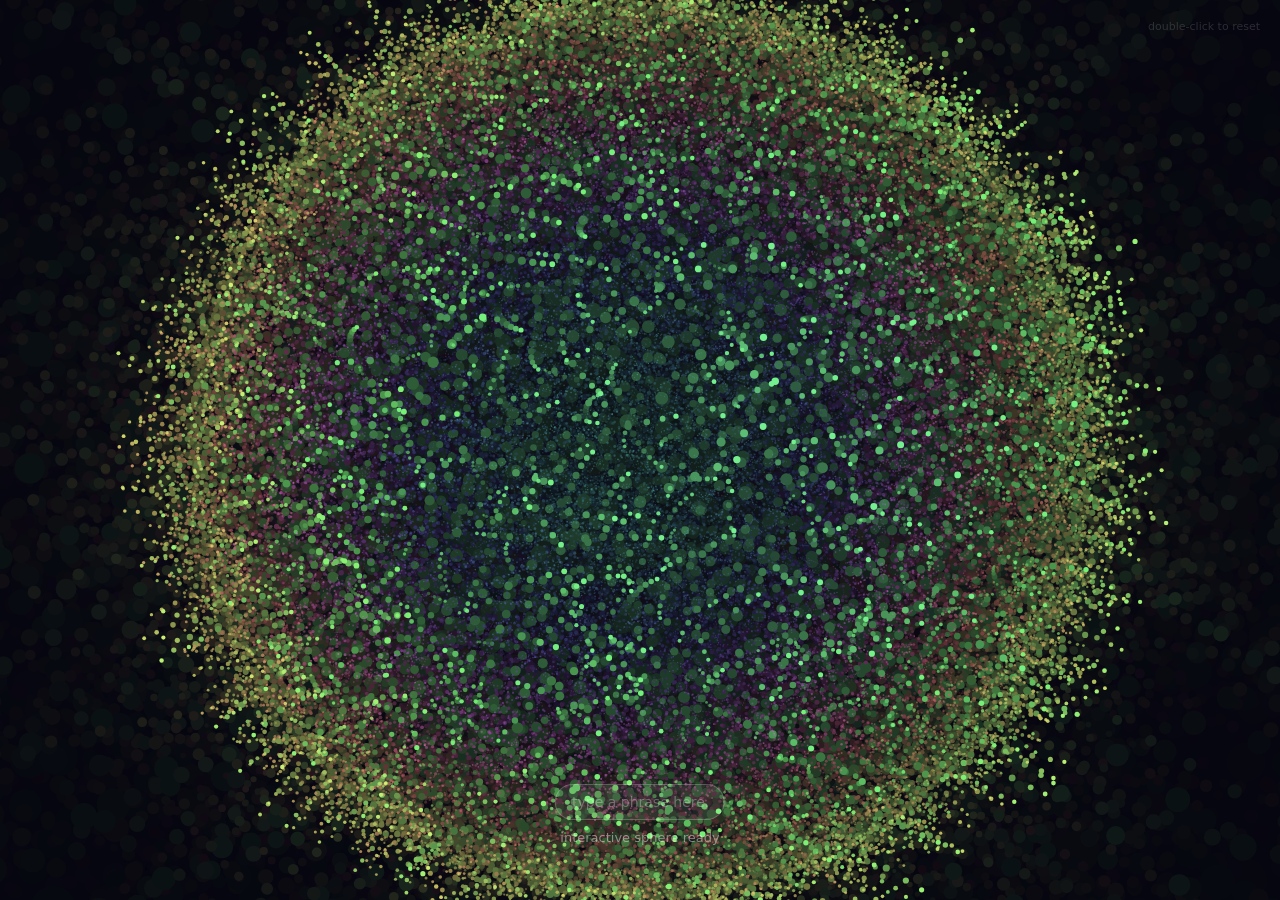
<file: hello.html>
<!DOCTYPE html>
<html lang="en">

<head>
    <meta charset="UTF-8">
    <meta name="viewport" content="width=device-width, initial-scale=1.0">
    <title>Particle Word Voice</title>
    <style>
        * {
            margin: 0;
            padding: 0;
            box-sizing: border-box;
        }

        body {
            background: #05050f;
            overflow: hidden;
            height: 100vh;
            width: 100vw;
        }

        #pw-canvas {
            position: fixed;
            inset: 0;
            width: 100%;
            height: 100%;
            cursor: none;
        }

        #pw-ui {
            position: fixed;
            bottom: 32px;
            left: 50%;
            transform: translateX(-50%);
            display: flex;
            flex-direction: column;
            align-items: center;
            gap: 10px;
            z-index: 10;
        }

        #pw-btn {
            background: rgba(255, 255, 255, 0.08);
            border: 0.5px solid rgba(255, 255, 255, 0.25);
            color: #fff;
            padding: 11px 28px;
            border-radius: 50px;
            font-size: 15px;
            cursor: pointer;
            font-family: system-ui, sans-serif;
            letter-spacing: 0.03em;
            transition: background 0.2s, border-color 0.2s;
        }

        #pw-btn:hover {
            background: rgba(255, 255, 255, 0.14);
            border-color: rgba(255, 255, 255, 0.4);
        }

        #pw-btn.listening {
            background: rgba(220, 50, 50, 0.25);
            border-color: rgba(220, 80, 80, 0.7);
            animation: pw-pulse 1s ease-in-out infinite;
        }

        @keyframes pw-pulse {

            0%,
            100% {
                box-shadow: 0 0 0 0 rgba(220, 50, 50, 0.35);
            }

            50% {
                box-shadow: 0 0 0 8px rgba(220, 50, 50, 0);
            }
        }

        #pw-status {
            color: rgba(255, 255, 255, 0.45);
            font-size: 13px;
            font-family: system-ui, sans-serif;
            text-align: center;
            white-space: nowrap;
        }

        #pw-tip {
            color: rgba(255, 255, 255, 0.2);
            font-size: 11px;
            font-family: system-ui, sans-serif;
            opacity: 0;
            transition: opacity 0.5s;
        }

        #pw-input-zone {
            display: flex;
            gap: 8px;
            align-items: center;
        }

        #pw-input {
            background: rgba(255, 255, 255, 0.07);
            border: 0.5px solid rgba(255, 255, 255, 0.2);
            color: #fff;
            padding: 9px 16px;
            border-radius: 50px;
            font-size: 14px;
            outline: none;
            width: 170px;
            font-family: system-ui, sans-serif;
        }

        #pw-input::placeholder {
            color: rgba(255, 255, 255, 0.3);
        }

        #pw-input:focus {
            border-color: rgba(255, 255, 255, 0.4);
        }

        #pw-go {
            background: rgba(255, 255, 255, 0.08);
            border: 0.5px solid rgba(255, 255, 255, 0.25);
            color: #fff;
            padding: 9px 18px;
            border-radius: 50px;
            font-size: 13px;
            cursor: pointer;
            font-family: system-ui, sans-serif;
        }

        #pw-go:hover {
            background: rgba(255, 255, 255, 0.15);
        }

        #pw-hint {
            position: fixed;
            top: 20px;
            right: 20px;
            color: rgba(255, 255, 255, 0.15);
            font-size: 11px;
            font-family: system-ui, sans-serif;
            display: flex;
            align-items: center;
            gap: 8px;
        }

        #pw-transcript {
            margin-bottom: 12px;
            color: rgba(255, 255, 255, 0.85);
            font-family: inherit;
            font-size: 18px;
            font-weight: 500;
            text-align: center;
            max-width: 400px;
            text-shadow: 0 0 10px rgba(0, 0, 0, 0.5);
            min-height: 1.5em;
            line-height: 1.4;
        }
    </style>
</head>

<body>

    <canvas id="pw-canvas"></canvas>

    <div id="pw-ui">
        <div id="pw-transcript"></div>
        <div id="pw-input-zone">
            <input id="pw-input" type="text" placeholder="type a phrase here..." maxlength="100" />
        </div>
        <div id="pw-status">interactive sphere ready</div>
        <div id="pw-tip">move cursor over word to repel &bull; double-click to reset</div>
    </div>

    <div id="pw-hint">
        <span>double-click to reset</span>
    </div>

    <script>
        (function () {

            /* ─── Canvas setup ─────────────────────────────────────────────── */
            const canvas = document.getElementById('pw-canvas');
            const ctx = canvas.getContext('2d');
            const statusEl = document.getElementById('pw-status');
            const tipEl = document.getElementById('pw-tip');
            const pwInput = document.getElementById('pw-input');
            const transcriptEl = document.getElementById('pw-transcript');

            let W, H, CX, CY, dpr;

            function resize() {
                dpr = window.devicePixelRatio || 1;
                W = window.innerWidth;
                H = window.innerHeight;
                CX = W / 2;
                CY = H / 2;
                canvas.width = W * dpr;
                canvas.height = H * dpr;
                canvas.style.width = W + 'px';
                canvas.style.height = H + 'px';
                ctx.scale(dpr, dpr);
                if (appState === 0) initSphereTargets();
            }

            let audioLevel = 0; // Disabled feature

            /* ─── Particle data (Float32Arrays for zero-GC perf) ───────────── */
            const N = 10000; // Ultra-high resolution for maximum clarity
            const px = new Float32Array(N);  // position x
            const py = new Float32Array(N);  // position y
            const pz = new Float32Array(N);  // position z
            const vx = new Float32Array(N);  // velocity x
            const vy = new Float32Array(N);  // velocity y
            const vz = new Float32Array(N);  // velocity z
            const tx = new Float32Array(N);  // target x
            const ty = new Float32Array(N);  // target y
            const tz = new Float32Array(N);  // target z
            const ox = new Float32Array(N);  // sphere-home x
            const oy = new Float32Array(N);  // sphere-home y
            const oz = new Float32Array(N);  // sphere-home z
            const hue = new Float32Array(N);  // per-particle hue
            const phase = new Float32Array(N);  // per-particle wobble phase

            /* ─── State ─────────────────────────────────────────────────────── */
            // 0 = sphere | 1 = forming word | 2 = word + repel active
            let appState = 0;
            let mouseX = -9999;
            let mouseY = -9999;
            let t = 0;

            const REPEL_RADIUS = 100;   // px — cursor influence radius
            const REPEL_FORCE = 8;    // strength of repulsion
            const PHI = Math.PI * (1 + Math.sqrt(5)); // golden angle

            let rotX = 0, rotY = 0;
            const FOV = 550;
            const CAMERA_Z = 600;

            /* ─── Fibonacci sphere distribution (3D) ────────────────────────── */
            function initSphereTargets() {
                const baseDim = Math.min(W, H);
                // Make sphere smaller on big screens for better aesthetics
                const R = baseDim > 1200 ? baseDim * 0.28 : baseDim * 0.42;
                for (let i = 0; i < N; i++) {
                    const polar = Math.acos(1 - 2 * (i + 0.5) / N);
                    const azim = PHI * i;

                    ox[i] = Math.sin(polar) * Math.cos(azim) * R;
                    oy[i] = Math.sin(polar) * Math.sin(azim) * R;
                    oz[i] = Math.cos(polar) * R;

                    tx[i] = ox[i];
                    ty[i] = oy[i];
                    tz[i] = oz[i];
                }
            }

            /* ─── Particle initialisation ───────────────────────────────────── */
            function initParticles() {
                for (let i = 0; i < N; i++) {
                    // scatter randomly in 3D volume
                    px[i] = (Math.random() - 0.5) * W * 2;
                    py[i] = (Math.random() - 0.5) * H * 2;
                    pz[i] = (Math.random() - 0.5) * 1000;
                    vx[i] = vy[i] = vz[i] = 0;
                    hue[i] = (i / N) * 320 + 170;
                    phase[i] = Math.random() * Math.PI * 2;
                }
            }

            /* ─── Sample pixel positions from rendered text ─────────────────── */
            function sampleTextPositions(phrase) {
                const cW = Math.floor(W);
                const cH = Math.floor(H);
                const off = document.createElement('canvas');
                off.width = cW;
                off.height = cH;
                const c2 = off.getContext('2d');

                // Intelligent multi-line wrapping
                const words = phrase.split(' ');
                const lines = [];
                let currentLine = '';
                const maxChars = phrase.length > 25 ? 12 : 20;

                words.forEach(word => {
                    if ((currentLine + word).length > maxChars) {
                        lines.push(currentLine.trim());
                        currentLine = word + ' ';
                    } else {
                        currentLine += word + ' ';
                    }
                });
                lines.push(currentLine.trim());

                // Auto-scale font
                let fs = Math.min(cW * 0.72 / (maxChars * 0.5), cH * 0.50 / lines.length, 180);
                if (phrase.length > 30) fs *= 0.8;

                c2.fillStyle = '#fff';
                c2.font = `900 ${fs}px Arial Black, Arial, sans-serif`;
                c2.textAlign = 'center';
                c2.textBaseline = 'middle';

                const lineHeight = fs * 1.1;
                const startY = (cH / 2) - ((lines.length - 1) * lineHeight / 2);

                lines.forEach((line, i) => {
                    c2.fillText(line, cW / 2, startY + (i * lineHeight));
                });

                const data = c2.getImageData(0, 0, cW, cH).data;
                const pts = [];
                // Ultra-fine sampling for high accuracy
                const step = phrase.length > 30 ? 2 : 1;

                for (let y = 0; y < cH; y += step) {
                    for (let x = 0; x < cW; x += step) {
                        if (data[(y * cW + x) * 4 + 3] > 120) {
                            // Add slight pixel-level jitter to targets to avoid "grid" look
                            pts.push(x - cW / 2 + (Math.random() - 0.5) * 0.8, y - cH / 2 + (Math.random() - 0.5) * 0.8);
                        }
                    }
                }

                for (let i = pts.length / 2 - 1; i > 0; i--) {
                    const j = Math.floor(Math.random() * (i + 1));
                    const ia = i * 2, ja = j * 2;
                    let tmp = pts[ia]; pts[ia] = pts[ja]; pts[ja] = tmp;
                    tmp = pts[ia + 1]; pts[ia + 1] = pts[ja + 1]; pts[ja + 1] = tmp;
                }

                return pts;
            }

            /* ─── Trigger word formation ────────────────────────────────────── */
            let formTimeout;
            function formWord(phrase, isInterim = false) {
                if (!phrase.trim()) return;

                appState = 1;
                tipEl.style.opacity = '0';
                statusEl.textContent = isInterim ? 'capturing...' : 'sentence active';

                const pts = sampleTextPositions(phrase);
                const pCount = pts.length / 2;

                for (let i = 0; i < N; i++) {
                    const idx = (i % pCount) * 2;
                    tx[i] = pts[idx];
                    ty[i] = pts[idx + 1];
                    tz[i] = 0;
                }

                rotY = 0;
                t = 0; // Reset internal time phase for consistency
                clearTimeout(formTimeout);
                if (!isInterim) {
                    formTimeout = setTimeout(() => {
                        appState = 2;
                        statusEl.textContent = 'move cursor to repel';
                        tipEl.style.opacity = '1';
                    }, 2000);
                }
            }

            /* ─── Physics update ────────────────────────────────────────────── */
            function update() {
                t += 0.005;
                // Only rotate and jitter when in Sphere mode (appState 0)
                if (appState === 0) rotY += 0.006;

                const jitter = appState === 0 ? 1.8 : 0; // Constant floating motion for sphere


                for (let i = 0; i < N; i++) {
                    let curTx = tx[i], curTy = ty[i], curTz = tz[i];

                    // Horizontal (Y-axis) rotation only
                    const cosY = Math.cos(rotY), sinY = Math.sin(rotY);

                    let targetX = curTx * cosY - curTz * sinY;
                    let targetY = curTy;
                    let targetZ = curTx * sinY + curTz * cosY;

                    // Restore dynamic movement ONLY for sphere
                    if (appState === 0) {
                        targetX += Math.sin(t * 8 + phase[i]) * jitter;
                        targetY += Math.cos(t * 9 + phase[i]) * jitter;
                        targetZ += Math.sin(t * 7 + phase[i] * 2) * jitter;
                    }

                    const sp = appState === 0 ? 0.02 : 0.022; // Smoother attraction for text
                    vx[i] += (targetX - px[i]) * sp;
                    vy[i] += (targetY - py[i]) * sp;
                    vz[i] += (targetZ - pz[i]) * sp;

                    // Repulsion (projected to approximate screenspace influence)
                    if (appState >= 1 && mouseX > 0) {
                        const scale = FOV / (FOV + pz[i] + CAMERA_Z);
                        const sx = px[i] * scale + CX;
                        const sy = py[i] * scale + CY;

                        const rdx = sx - mouseX;
                        const rdy = sy - mouseY;
                        const d2 = rdx * rdx + rdy * rdy;
                        if (d2 < REPEL_RADIUS * REPEL_RADIUS && d2 > 1) {
                            const d = Math.sqrt(d2);
                            const mag = REPEL_FORCE * (1 - d / REPEL_RADIUS) * 5;
                            vx[i] += (rdx / d) * mag;
                            vy[i] += (rdy / d) * mag;
                        }
                    }

                    vx[i] *= 0.82; // Higher friction to reduce bounce
                    vy[i] *= 0.82;
                    vz[i] *= 0.82;

                    px[i] += vx[i];
                    py[i] += vy[i];
                    pz[i] += vz[i];
                }
            }

            /* ─── Render ────────────────────────────────────────────────────── */
            function draw() {
                ctx.fillStyle = 'rgba(5,5,15,0.22)';
                ctx.fillRect(0, 0, W, H);

                // Sort particles briefly for basic transparency depth (every few frames or just partial?)
                // For perf, we skip full sorting since N=3000 is high for JS sort each frame.
                // Instead, use depth-based alpha and size.

                for (let i = 0; i < N; i++) {
                    const zPos = pz[i] + CAMERA_Z;
                    if (zPos < 10) continue;

                    const scale = FOV / zPos;
                    const sx = px[i] * scale + CX;
                    const sy = py[i] * scale + CY;

                    const spd = Math.sqrt(vx[i] * vx[i] + vy[i] * vy[i] + vz[i] * vz[i]);
                    let a = Math.min(1, (0.18 + spd * 0.1) * (scale * 0.65));
                    let size = (0.4 + spd * 0.12) * scale;
                    let h, s, l;

                    if (appState >= 1) {
                        // High-clarity mode for text: Neon Cyan/White
                        h = 190;
                        s = 90;
                        l = 85;
                        a = Math.min(1, a * 1.5); // More opaque
                        size *= 0.9; // Slightly tighter particles
                    } else {
                        h = (hue[i] + t * 25) % 360;
                        s = 80;
                        l = 70;
                    }

                    ctx.beginPath();
                    ctx.arc(sx, sy, size, 0, 6.2832);
                    ctx.fillStyle = `hsla(${h}, ${s}%, ${l}%, ${a})`;
                    ctx.fill();
                }

                if (appState >= 1 && mouseX > 0) {
                    const r = REPEL_RADIUS;
                    const grd = ctx.createRadialGradient(mouseX, mouseY, 0, mouseX, mouseY, r);
                    grd.addColorStop(0, 'rgba(255,255,255,0.05)');
                    grd.addColorStop(1, 'rgba(255,255,255,0)');
                    ctx.beginPath();
                    ctx.arc(mouseX, mouseY, r, 0, 6.2832);
                    ctx.fillStyle = grd;
                    ctx.fill();
                }
            }

            /* ─── Main loop ─────────────────────────────────────────────────── */
            function loop() {
                update();
                draw();
                requestAnimationFrame(loop);
            }

            /* ─── Interaction ────────────────────────────────────────────────── */
            canvas.addEventListener('mousemove', e => { mouseX = e.clientX; mouseY = e.clientY; });
            canvas.addEventListener('mouseleave', () => { mouseX = -9999; mouseY = -9999; });
            canvas.addEventListener('dblclick', () => {
                appState = 0;
                initSphereTargets();
                statusEl.textContent = 'interactive sphere ready';
                tipEl.style.opacity = '0';
                pwInput.value = '';
                transcriptEl.textContent = '';
            });

            pwInput.addEventListener('input', () => {
                const s = pwInput.value.trim();
                if (s) {
                    transcriptEl.textContent = s;
                    formWord(s, true);
                } else {
                    transcriptEl.textContent = '';
                    initSphereTargets();
                }
            });

            /* ─── Boot ──────────────────────────────────────────────────────── */
            resize();
            initParticles();
            loop();

            window.addEventListener('resize', () => {
                ctx.resetTransform();
                resize();
            });

        })();
    </script>
</body>

</html>
</file>
